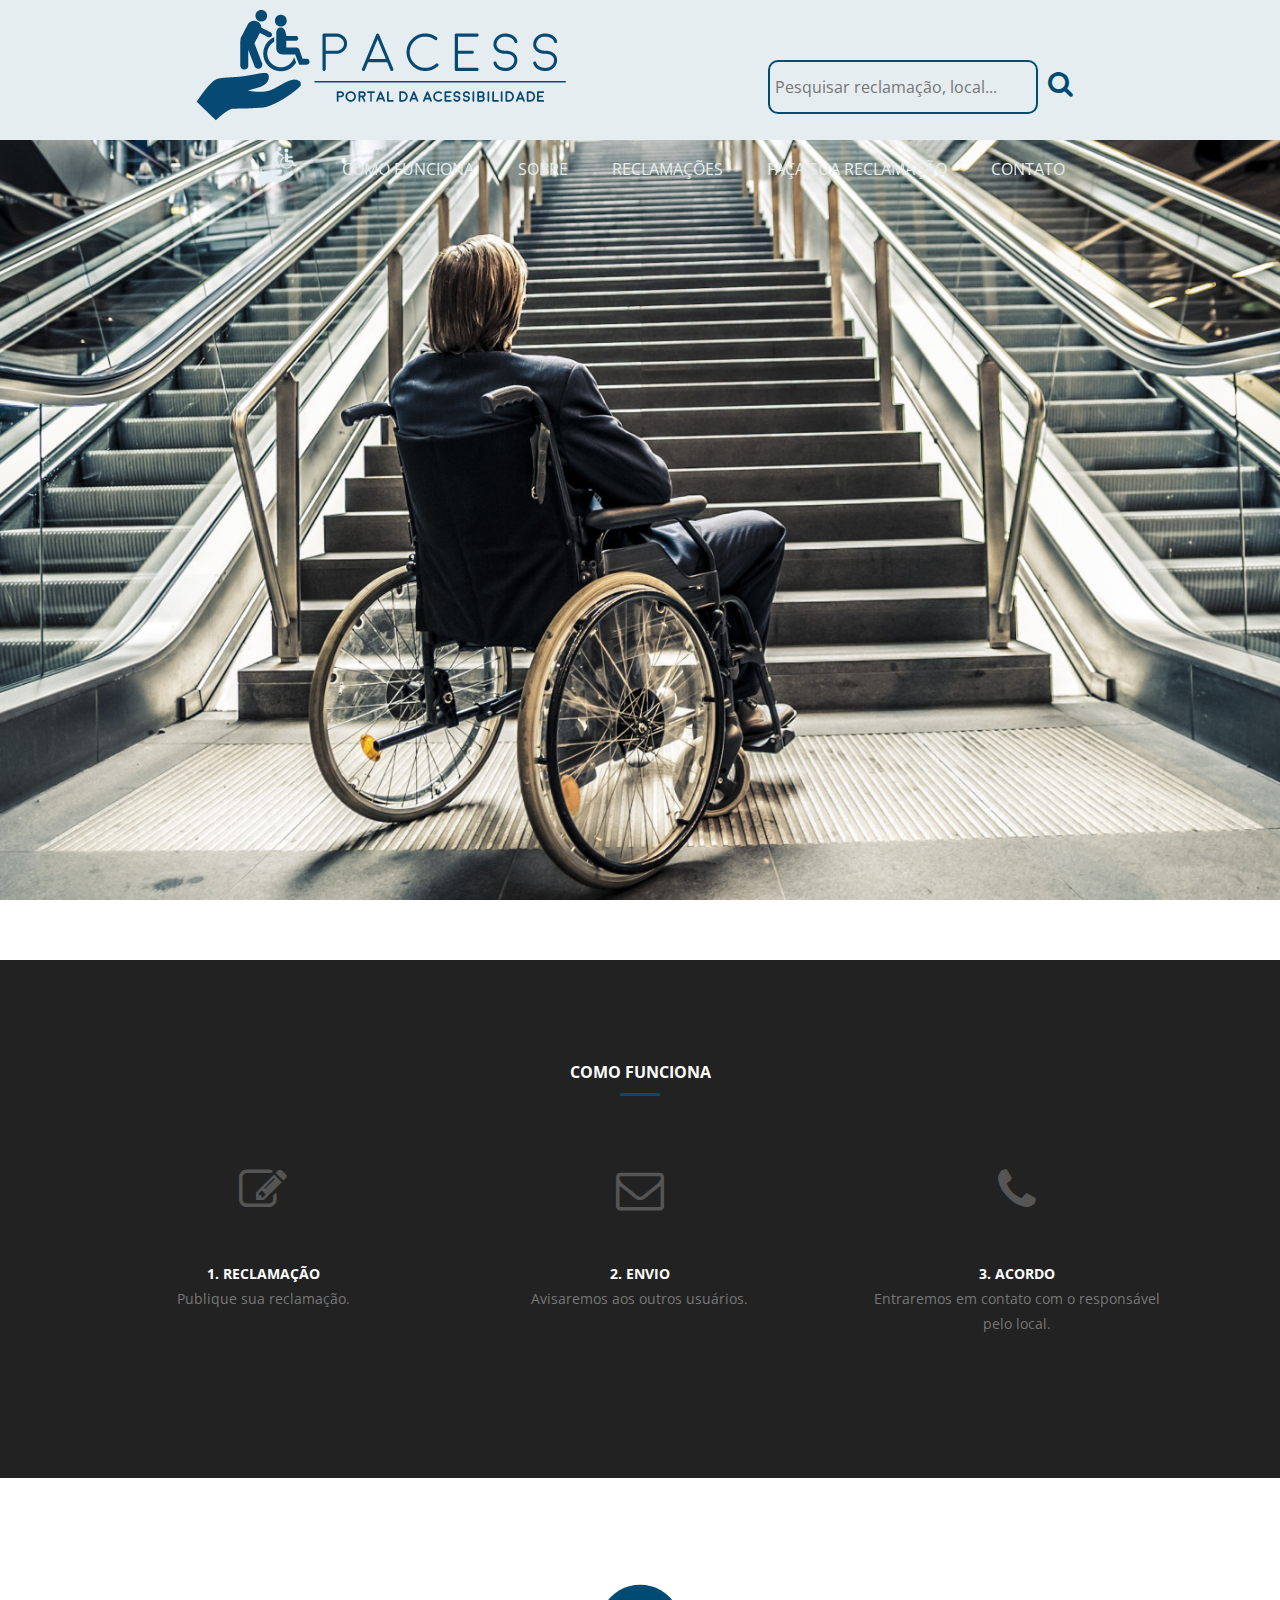
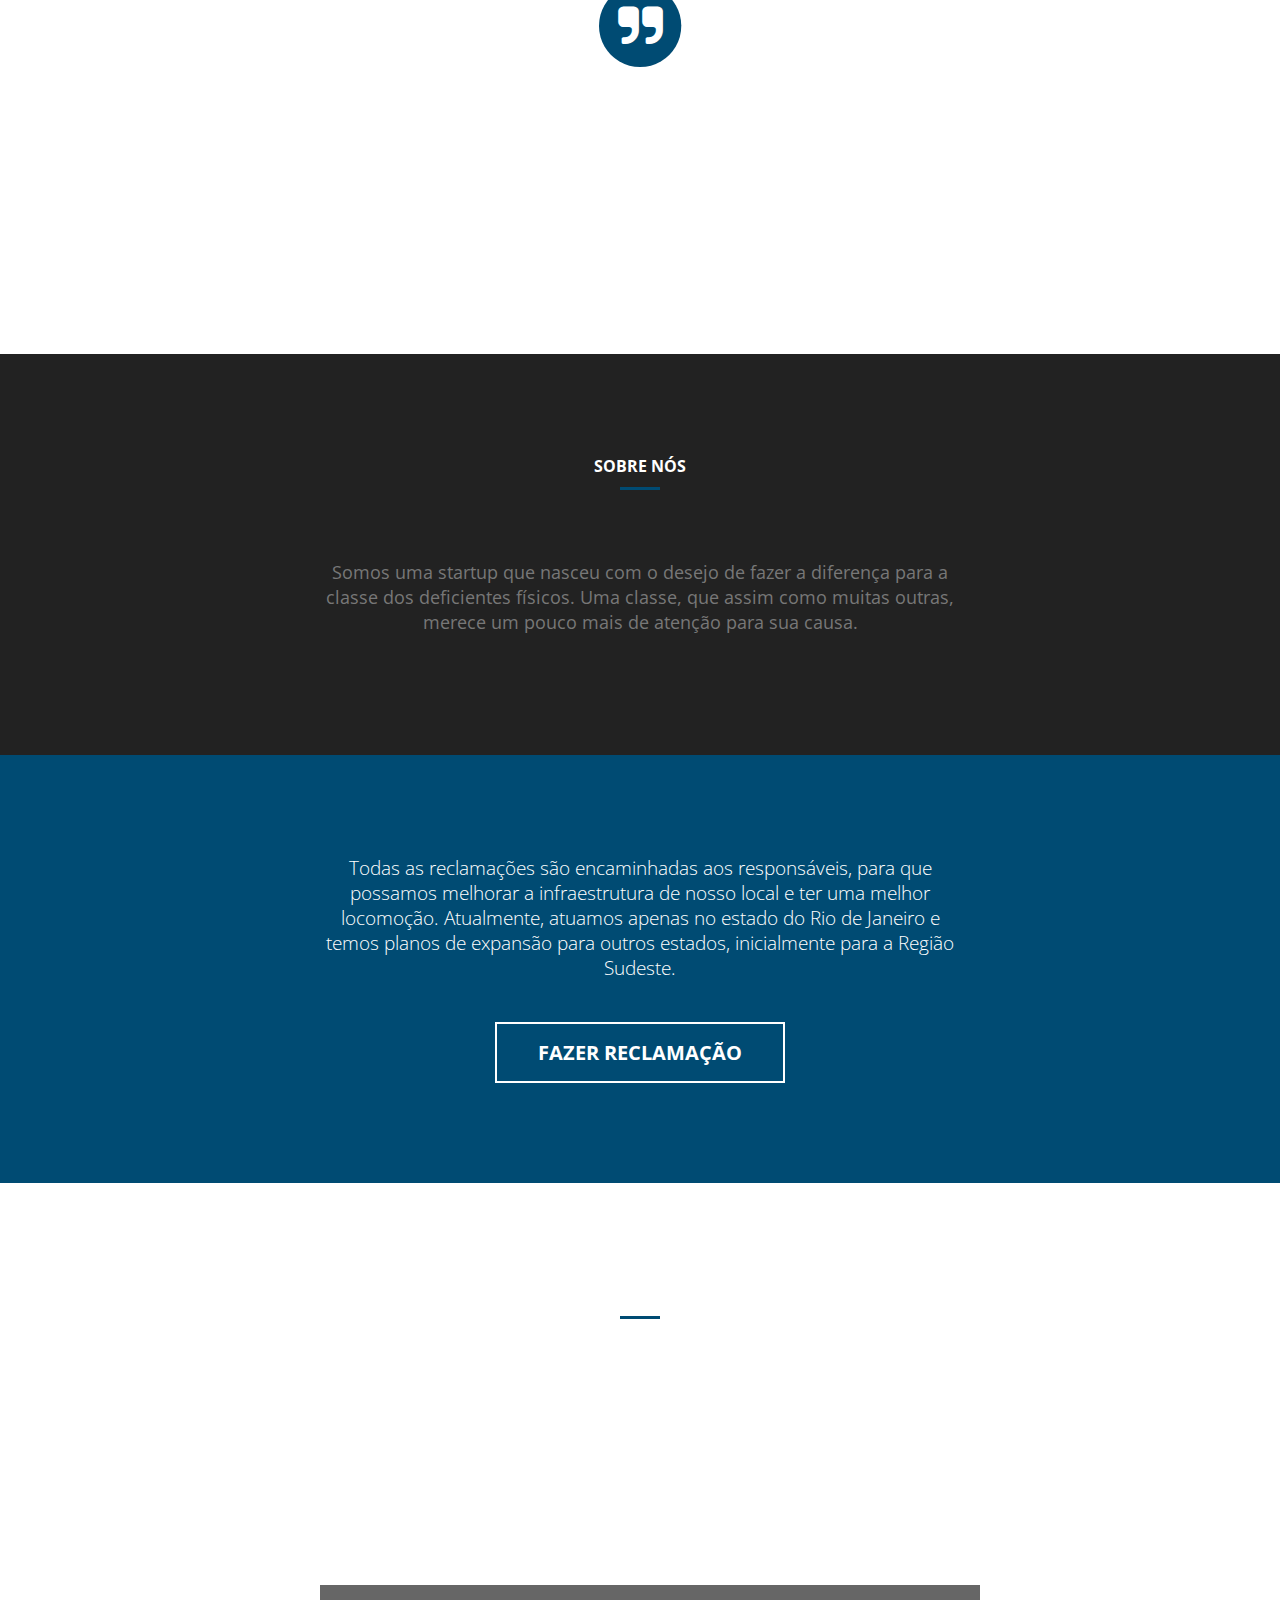
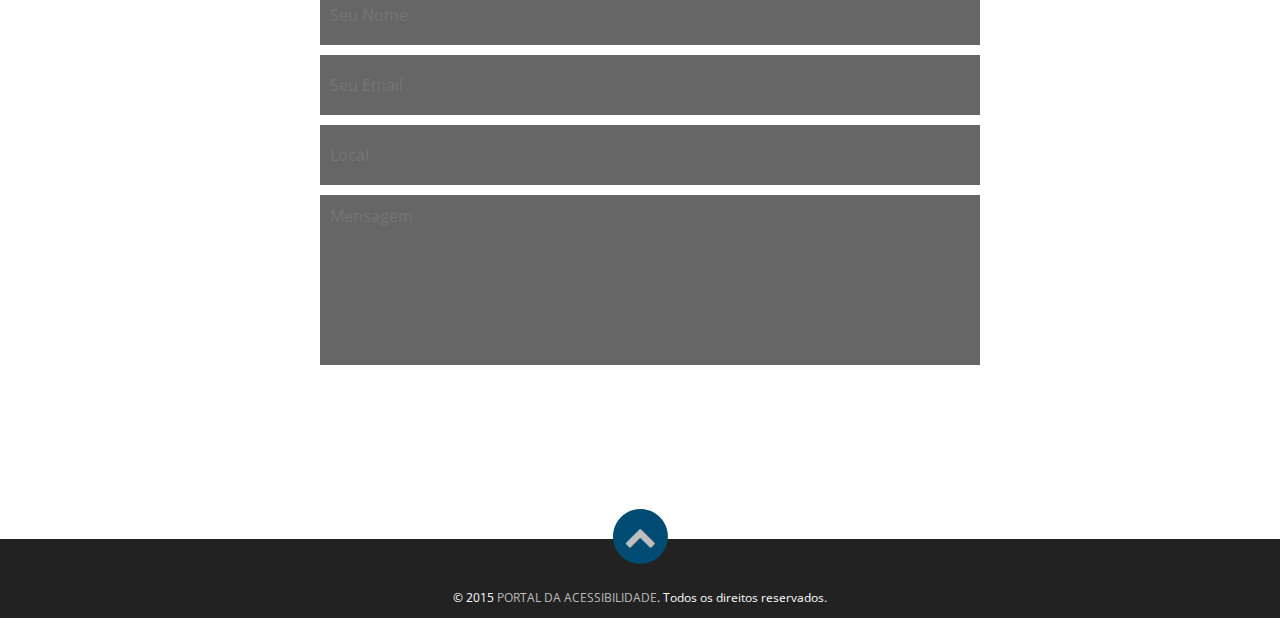
<file: index.html>
<!DOCTYPE html>
<html>
<head>

    <meta charset="UTF-8">
    <title>PACESS - Portal da Acessibilidade</title>
	<link rel="shortcut icon" href="_img/icon.png" type="image/x-icon">

    <meta name="viewport" content="width=device-width,initial-scale=1">  
    <link rel="stylesheet" href="_css/style.css">
    <link rel="stylesheet" href="_css/mobile.css">

    <link href='http://fonts.googleapis.com/css?family=Open+Sans:400italic,700,300,800,400' rel='stylesheet' type='text/css'>
	<link rel="stylesheet" href="font-awesome/css/font-awesome.min.css">
</head>

	<script src="https://ajax.googleapis.com/ajax/libs/jquery/2.1.3/jquery.min.js"></script>
	<script src="_js/main.js"></script>

<body>
	
	<!-- Start HeaderSection -->
    <header class="bg">
      		
            <div id="main-header"> <!-- logo e caixa de pesquisa -->
                <div class="col-logo">
                    <h2>
						<a href="index.html" class="logo">
							<img src="_img/logo.png" alt="logo">
						</a>
					</h2>
                </div> <!-- col-logo -->

                <div class="search">
                    <form method="get" name="search">
                        <input type="text" name="search" placeholder="Pesquisar reclamação, local...">
						<button type="submit" value="Search" class="btn-search-header">
							<i class="fa fa-search fa-2x fa-blue"></i>
						</button>
                    </form>
                </div>
            </div> <!-- main-header -->
		
			<div class="col-nav">
                <nav>
                    <ul>
                      <li><a href="#main-header"><img class="logo-sml" src="_img/logo-sml.png" alt="logo"></a></li>
                      <li><a href="#how-work">Como Funciona</a></li>
                      <li><a href="#about">Sobre</a></li>
                      <li><a href="reclam.php">Reclamações</a></li>
                      <li><a href="#complain">Faça sua Reclamação</a></li>
                      <li><a href="#contact">Contato</a></li>
                    </ul>
                </nav>
            </div> <!-- col-nav -->
			
		
            

    </header>
	<!-- End HeaderSection -->

	<!-- Start How It Work Section -->
    <section id="how-work">
		
		<div class="row-title">
			<h1>Como Funciona</h1>
			
			<hr>
		</div><!-- row-title -->
		
		<div class="row-equal">
		
			<div class="col-3">
					<div class="col-icon">
						<i class="fa fa-pencil-square-o fa-3x fa-inverse"></i>
					</div>
					<div class="col-content">
						<h5>1. Reclamação</h5>
						<p>Publique sua reclamação.</p>
					</div>
				</div><!-- col-3 -->
			
			<div class="col-3">
					<div class="col-icon">
						<i class="fa fa-envelope-o fa-3x fa-inverse"></i>
					</div>
					<div class="col-content">
						<h5>2. Envio</h5>
						<p>Avisaremos aos outros usuários.</p>
					</div>
				</div><!-- col-3 -->
			
			<div class="col-3">
					<div class="col-icon">
						<i class="fa fa-phone fa-3x fa-inverse"></i>
					</div>
					<div class="col-content">
						<h5>3. Acordo</h5>
						<p>Entraremos em contato com o responsável pelo local.</p>
					</div>
				</div><!-- col-3 -->&nbsp;
		</div><!-- row-equal -->
		
    </section>
	<!-- End How It Work Section -->

	<!-- Start Phrase Section -->
	<section id="quote">

			<h1>
				<span class="fa-stack fa-3x">
					<i class="fa fa-circle fa-stack-2x fa-blue"></i>
					<i class="fa fa-quote-right fa-1x"></i>
				</span>
			</h1>
			<h3><i>A verdadeira deficiência é aquela que prende o ser humano por dentro e não por fora, pois até os incapacitados de andar podem ser livres para voar.</i></h3>
			<h4>- Thaís Moraes -</h4>
			
		
	</section>
	<!-- End Phrase Section -->
	
	<!-- Start About Section -->
	<section id="about">
		
		<div class="row-title">
			<h1>Sobre Nós</h1>
			
			<hr>
		</div><!-- row-title -->
		
		<p>Somos uma startup que nasceu com o desejo de fazer a diferença para a classe dos deficientes físicos. Uma classe, que assim como muitas outras, merece um pouco mais de atenção para sua causa.</p>
	</section>
	<!-- End About Section -->
	
	<!-- Start Complain Section -->
	<section id="complain">
		
		<p>Todas as reclamações são encaminhadas aos responsáveis, para que possamos melhorar a infraestrutura de nosso local e ter uma melhor locomoção. Atualmente, atuamos apenas no estado do Rio de Janeiro e temos planos de expansão para outros estados, inicialmente para a Região Sudeste.</p><br>
		
		<a href="#contact" class="btn-complain">Fazer reclamação</a>
	</section>
	<!-- End Complain Section -->
	
	<!-- Start Contact Section -->
	<section id="contact">
		
		<div class="row-title">
			<h1>Contato</h1>
			
			<hr>
		</div><!-- row-title -->
		
		<div class="row-equal">
		
			<div class="col-2">
				<div class="col-icon">
					<i class="fa fa-phone fa-3x"></i>
				</div>
				<div class="col-content">
					<h5>Telefone</h5>
					<p>+55 (21) 1234-5678
					<br>
					0800 1000 8000
					</p>
				</div>
			</div><!-- col-2 -->
			
			<div class="col-2">
				<div class="col-icon">
					<i class="fa fa-envelope-o fa-3x"></i>
				</div>
				<div class="col-content">
					<h5>Email</h5>
					<p>faleconosco@pacess.com</p>
				</div>
			</div><!-- col-2 -->
		</div><!-- row-equal -->
		
		<form method="POST" action="registra_reclamacao.php" name="formulario">
			<fieldset>
				<input name="nome" id="nome" type="text" placeholder="Seu Nome">

				<input name="email" id="email" type="email" placeholder="Seu Email">
				
				<input name="lugar" id="lugar" type="text" placeholder="Local">

				<textarea name="msg" id="comment" type="text" placeholder="Mensagem"></textarea>

				<input name="submit" id="enviar" type="submit" value="Enviar">
			</fieldset>
		</form>
		
	</section>
	<!-- End Contact Section -->
	
	<!-- Footer Section -->
	<footer>
	
		<h1>
			<a href="#main-header">
				<span class="fa-stack fa-2x">
				<i class="fa fa-circle fa-stack-2x fa-blue"></i>
				<i class="fa fa-chevron-up fa-1x"></i>
			</span>
			</a>
		</h1>
		
		<div class="row-title">	
			<p>&copy; 2015 <a href="index.html">PORTAL DA ACESSIBILIDADE</a>. Todos os direitos reservados.</p>
		</div><!-- row-title -->
		
	</footer>
	<!-- End Footer Section -->
	
</body>
</html>
</file>
<file: _css/style.css>
/*
blue #004b73
cinza #e5edf0
*/

/* Prefixed properties */
::selection{
	background-color: #004b73;
}

/* Scrollbar */
::-webkit-scrollbar { /* espessura da barra de rolagem */
    width: 10px;
}
::-webkit-scrollbar-track { /* espaço fora da barra de rolagem */
    background-color: #777;
    
}
::-webkit-scrollbar-thumb { /* a barra de rolagem em si */
    background-color: #004b73;
}
::-webkit-scrollbar-thumb:hover { /* hover da barra de rolagem em si */
    background-color: #222;
}

body {
	font-family: 'Open Sans', sans-serif;
}
body,
h1,
h2,
h3,
h4,
h5,
h6,
p {
	margin: 0 auto ;
	color: #fff;
}
a {
	text-decoration: none;
	color: inherit;
}
h1,
h4,
h5,
p {
	text-align: center;
	line-height: 25px;
}
h1,
h5 { text-transform: uppercase; }
h1 {
	font-size: 16px;
	color: #fff;
}
h5 {
	font-size: 14px;
	color: #fff;
}
hr {
	width: 40px;
	height: 3px;
	margin-bottom: 70px;
	background-color: #004b73;
	border: none;
}

/*	----- START HEADER	-----	*/
.bg {
	width: 100%;
	height: 60em;
	margin: 0 auto;
  	overflow: hidden;
	background: url(../_img/wheelchair2.jpg) no-repeat center center fixed;
	-webkit-background-size: cover;
  	-moz-background-size: cover;
  	-o-background-size: cover;
  	background-size: cover;	
}
.bg2 {
	width: 100%;
	height: 60em;
	margin: 0 auto;
  	overflow: hidden;
	background: url(../_img/wheelchair4.jpg) no-repeat center center fixed;
	-webkit-background-size: cover;
  	-moz-background-size: cover;
  	-o-background-size: cover;
  	background-size: cover;	
}
#main-header {
	height: 140px;
	background-color: rgba(229, 237, 240, 1);
}
.col-logo {
	padding-top:5px;
	float: left;
	width: 60%;
	text-align: center;
}
.logo {
	vertical-align: bottom;	
}
header input[type=text] {
	padding: 5px;
	width:50%;
	margin: 0;
	color: #777;
	background-color: rgba(0,0,0,0);
	border: 2px solid #004b73;
	border-radius: 10px;
	outline: inherit;	
}
.search {
	float: right;
	width: 40%;
	margin-top: 60px;
	text-align: left;	
}
.btn-search-header {
	background: 0;
	border: none;
	cursor: pointer;
	outline: inherit;
}
.logo-sml {
	width: 43px;
}
.col-nav {
	width: 100%;
	height: auto;
	background-color: transparent;
}
.f-nav { /* treco louco pra deixar fixo depois do scroll */
	position: fixed;
	z-index: 9999;	
	left: 0;
	top: 0;
	width: 100%;
	background-color: #004b73;
	-webkit-transition: all 1s ease-in-out;
	-moz-transition: all 1s ease-in-out;
	-o-transition: all 1s ease-in-out;
	transition: all 1s ease-in-out;
}
nav {
	position: relative;	
	top: 0;
	margin: 0 auto;
	text-align: center;
}
nav ul{
	margin: 0 auto;
	list-style: none;
}
nav ul li {
	display: inline-block;
	margin: 5px 0;
	vertical-align: middle;
}
nav a {
	font-weight: 400;
	color: #e5edf0;
	text-transform: uppercase;
	padding: 18px 20px 10px;
}
nav a:hover {
	color: #777;
}
/*	----- END HEADER	-----	*/

/*	----- START HOW IT WORK	-----	*/

#how-work {
	padding: 100px 0;
	background-color: #222222;
}
.row-title {
	width: 1130px;
	max-width: 100%;
	margin: 0 auto;
	text-align: center;
}
.row-equal {
	width: 1130px;
	max-width: 100%;
	margin: 0 auto;
	text-align: center;
}
.col-3 {
	display: block;
	float: left;
	width: 33.333%;/*100% movel*/
}
.col-icon {
	width: 75px;
	height: 75px;
	margin: 0 auto 20px; /* centralizar*/
}
#how-work p {
	max-width: 80%;
	font-size: 14px;
}
.fa-pencil-square-o:hover,
.fa-envelope-o:hover,
.fa-phone:hover {
	color: #004b73;
}
/*	----- END HOW IT WORK	-----	*/

/*	----- START QUOTE	-----	*/
#quote {
	padding: 100px 0;
	text-align: center;
	background: url(../_img/bg-p.jpg) no-repeat center center fixed;
	-webkit-background-size: cover;
  	-moz-background-size: cover;
  	-o-background-size: cover;
  	background-size: cover;
}
h3 {
	max-width: 60%;
	margin: 20px auto;
	font-size: 24px;
	font-weight: 300;
	line-height: 35px;
}
h4 {
	padding-top: 10px;
	font-size: 22px;
	font-weight: 700;
	letter-spacing: 1px;
}
/*	----- END QUOTE	-----	*/

/*	----- START ABOUT	-----	*/
#about {
	padding: 100px 0;
	background-color: #222222;
}
p {
	max-width: 50%;
	margin-bottom: 20px;
	font-size: 18px;
	color: #777;
	text-align: center;
}
/*	----- END ABOUT	-----	*/

/*	----- START COMPLAIN	-----	*/
#complain {
	padding: 100px 0;
	text-align: center;
	background-color: #004b73;
}

#complain p {
	margin-bottom: 20px;
	font-weight: 300;
	font-size: 1.2em;
	line-height: 25px;
	color: #fff;
}
.btn-complain {
	display: block;
	padding: 15px;
	width: 20%;
	margin: 0 auto;
	font-size: 20px;
	font-weight: 700;
	text-align: center;
	text-transform: uppercase;
	border: 2px solid #fff;
}
.btn-complain:hover {
	color: #004b73;
	background-color: #fff;
}
/*	----- END COMPLAIN	-----	*/

/*	----- START CONTACT	-----	*/
#contact {
	padding: 100px 0;
	text-align: center;
	background: url(../_img/bg-contact.jpg) no-repeat center center fixed;
	-webkit-background-size: cover;
  	-moz-background-size: cover;
  	-o-background-size: cover;
  	background-size: cover;
}
.col-2{
	display: block;
	float: left;
	width: 50%;	
}
#contact p {
	font-weight: 300;
	color: #fff;
}
fieldset {
	width: 50%;
	margin: 0 auto;
	clear: both;
	text-align: left;
	border: none;	
}
input[type=text],
input[type=email],
textarea {
	padding: 10px;
	width: 100%;
	margin-bottom: 10px;
	font-size: 16px;
	font-family: inherit;
	color: #777;
	outline-color: #fff;
	background-color: rgba(0,0,0,0.6);
	border: none;
}
input[type=text],
input[type=email] {	height: 40px; }

textarea {
	height: 150px;
	resize: none;
}

#contact input[type=submit] {
	padding: 10px 30px;
	width: auto;
	font-size: 18px;
	font-weight: 700;
	line-height: 25px;
	color: #fff;
	text-transform: uppercase;
	background: 0;
	border: 2px solid #fff;
	cursor: pointer;
	outline: inherit;
}

#contact input[type=submit]:hover {
	color: #000;
	background-color: #fff;
}
/*	----- END CONTACT	-----	*/

footer {
	padding: 10px 0;
	background-color: #222222;
}

footer h1 {
	margin-top: -45px;
}

footer p {
	padding-top: 20px;
	margin-bottom: 0;
	font-size: 12px;
	font-weight: 400;
	line-height: 20px;
	color: #fff;
}

footer a { color: #bebebe; }
footer a:hover { color: #004b73; }
.fa-stack:hover { color: #222; }




/* 
h1 - section titles
h2 - 
h3 - phrase
h4 - phrase's autor
h5 - icon title
h6 - 
*/

table{
	margin: 0 auto;
}

th {
	padding: 0 100px;
	font-weight: 400;
	text-transform: uppercase;
}

td {
	padding: 10px;
	color: #777;
	text-align: center;
	width: 33.333%;	
}

tr:nth-child(2n+0) {
	background: #292929;
}
</file>
<file: _css/mobile.css>
@media only screen and (max-width: 915px) {
	.bg {
		 left: 100%;
    
	}
	.search {
		text-align: right;
	}
	/*Create vertical spacing*/
	li {
		margin-bottom: 1px;
	}
	/*Make all menu links full width*/
	nav ul li, nav li a {
		width: 100%;
	}
	nav ul {
		padding: 0;
	}
	nav a{
		padding: 1.5% 20%;
	}
	.col-nav {
		background-color: rgba(0, 75, 115, .8);
		line-height: 35px;
	}
	.f-nav {
		position: relative;
	}
	
	h3 {
		max-width: 70%;
	}

	#about p,
	#complain p{
		max-width: 90%;
	}

	.btn-complain {
		width: 30%;
	}
}

@media only screen and (max-width: 650px) {
	#main-header {
		height: 240px;
		background-color: rgba(229, 237, 240, .8);
	}
	.col-logo {
		width: 100%;
	}
	.search {
		width: 100%;
		text-align: center;
		margin-top: 30px;
	}
	header input[type=text] {
		width: 60%;	
	}

	header ::-webkit-input-placeholder {
   		color: #004b73;
	}
	header ::-moz-placeholder {
	   color: orange;
	}
	header :-ms-input-placeholder {  
	   color: orange;
	}
	
	.col-3 {
	display: block;
	float: left;
	width: 100%;/*100% movel*/
	}
	.col-content {
		padding-bottom: 100px;
	}
	h3{
		max-width: 80%;
	}
	.btn-complain {
		width: 35%;
	}
	#contact fieldset {
		width: 80%;
	}
	.col-2 {
		width: 100%;
	}
}
@media only screen and (max-width: 400px) {
	.col-logo img{
		width: 100%;
	}
	header input[type=text] {
		width: 65%;
	}
	.btn-complain {
		width: 80%;
	}
}
</file>
